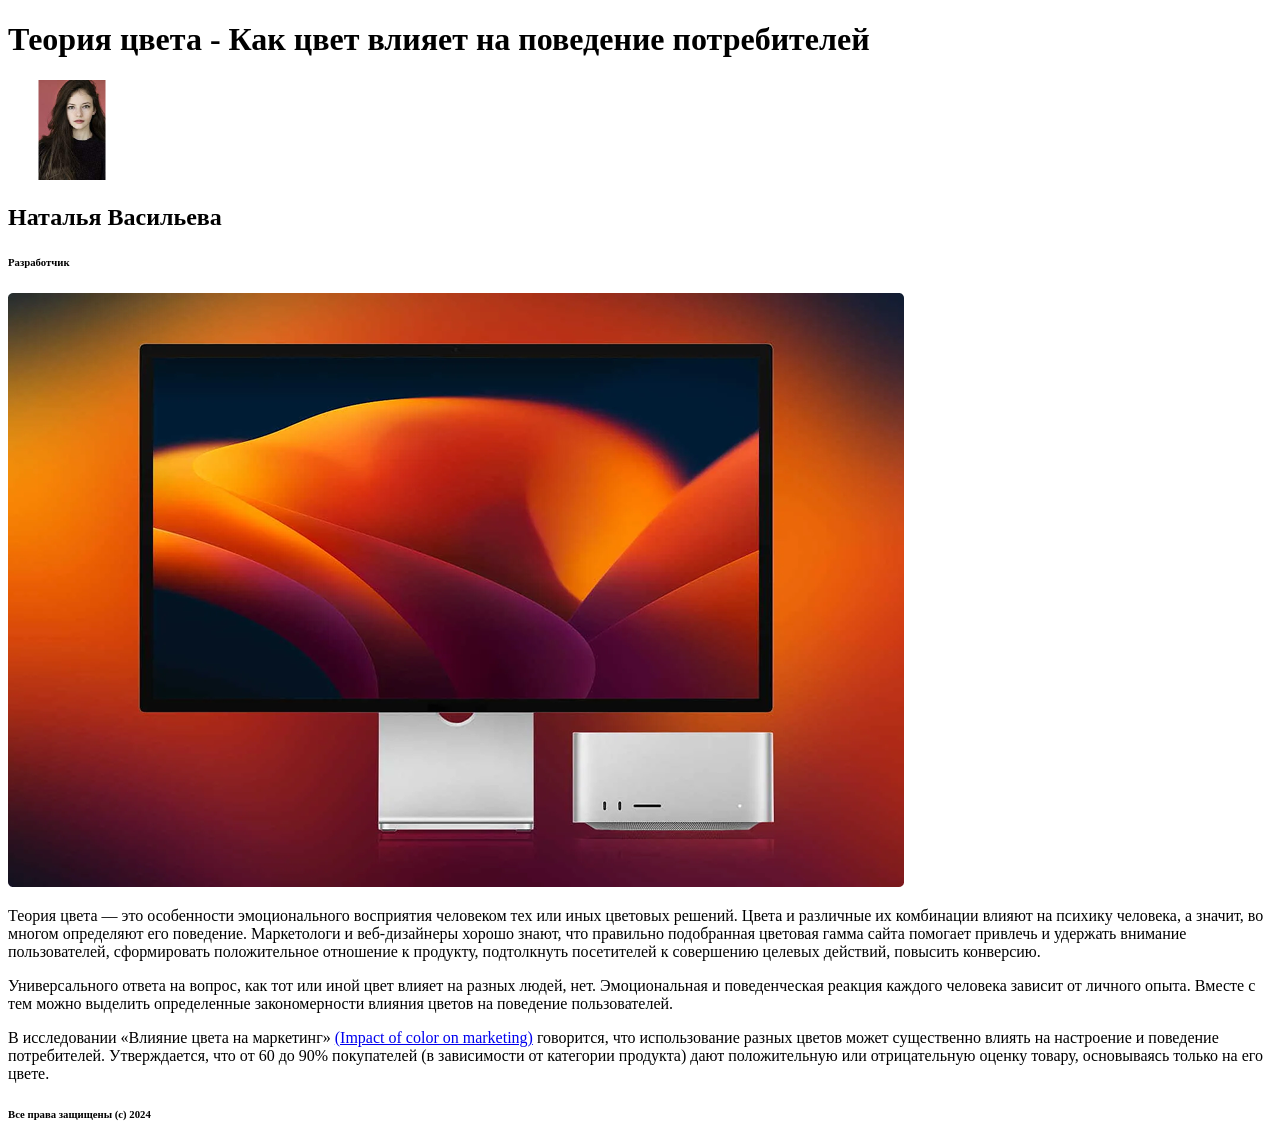
<file: index.html>
<!DOCTYPE html>
<html lang="en">
  <head>
    <meta charset="UTF-8" />
    <meta name="viewport" content="width=device-width, initial-scale=1.0" />
    <title>Document</title>
  </head>
  <body>
    <h1>Теория цвета - Как цвет влияет на поведение потребителей</h1>
    <img src="./images/download.png" alt="" />
    <h2>Наталья Васильева</h2>
    <h6>Разработчик</h6>
    <img src="./images/Rectangle 181.png" alt="" />
    <p>
      Теория цвета — это особенности эмоционального восприятия человеком тех или
      иных цветовых решений. Цвета и различные их комбинации влияют на психику
      человека, а значит, во многом определяют его поведение. Маркетологи и
      веб-дизайнеры хорошо знают, что правильно подобранная цветовая гамма сайта
      помогает привлечь и удержать внимание пользователей, сформировать
      положительное отношение к продукту, подтолкнуть посетителей к совершению
      целевых действий, повысить конверсию.
    </p>
    <p>
      Универсального ответа на вопрос, как тот или иной цвет влияет на разных
      людей, нет. Эмоциональная и поведенческая реакция каждого человека зависит
      от личного опыта. Вместе с тем можно выделить определенные закономерности
      влияния цветов на поведение пользователей.
    </p>
    <p>
      В исследовании «Влияние цвета на маркетинг»
      <a
        href="https://www.researchgate.net/publication/235320162_Impact_of_color_on_marketing"
        target="_blank"
        >(Impact of color on marketing)</a
      >
      говорится, что использование разных цветов может существенно влиять на
      настроение и поведение потребителей. Утверждается, что от 60 до 90%
      покупателей (в зависимости от категории продукта) дают положительную или
      отрицательную оценку товару, основываясь только на его цвете.
    </p>
    <h6>Все права защищены (c) 2024</h6>
  </body>
</html>
</file>
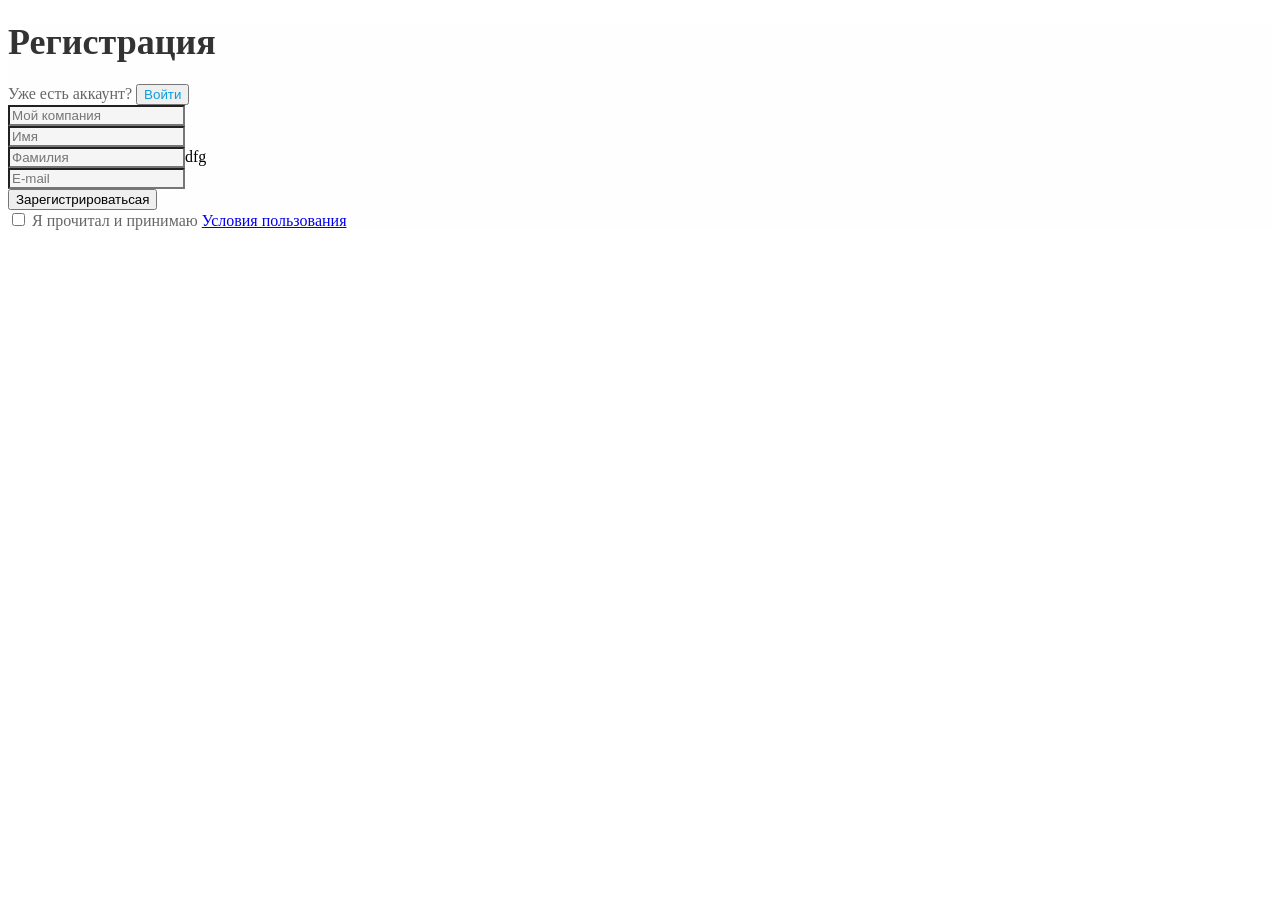
<file: 2-form/index.html>
<!DOCTYPE html>
<html lang="en">
  <head>
    <meta charset="UTF-8" />
    <meta name="viewport" content="width=device-width, initial-scale=1.0" />
    <title>2-form</title>
    <link rel="stylesheet" href="style2.css" />
  </head>
  <body>
    <main>
      <h1>Регистрация</h1>
      <form action="#">
        <div class="enter">
          <label for="button">Уже есть аккаунт?</label>
          <button>Войти</button>
        </div>
      </form>
      <form action="#">
        <div class="username">
          <label for="username"></label>
          <input
            type="text"
            id="username"
            name="username"
            placeholder="Мой компания"
          />
        </div>
        <div class="input-group">
          <label for="name"></label>
          <input type="text" id="name" name="name" placeholder="Имя" />
        </div>
        <div class="input-group">
          <label for="surname"></label>
          <input
            type="text"
            id="surname"
            name="surname"
            placeholder="Фамилия"
          />dfg
        </div>
        <div class="input-group">
          <label for="email"></label>
          <input type="email" id="email" name="email" placeholder="E-mail" />
        </div>
        <div class="button-type">
          <label for=""></label>
          <button>Зарегистрироватьсая</button>
        </div>
      </form>
      <div class="checkbox">
        <input type="checkbox" id="agree" name="agree" />
        <label for="agree"
          >Я прочитал и принимаю
          <a href="#" target="_blank">Условия пользования</a></label
        >
      </div>
    </main>
  </body>
</html>
</file>
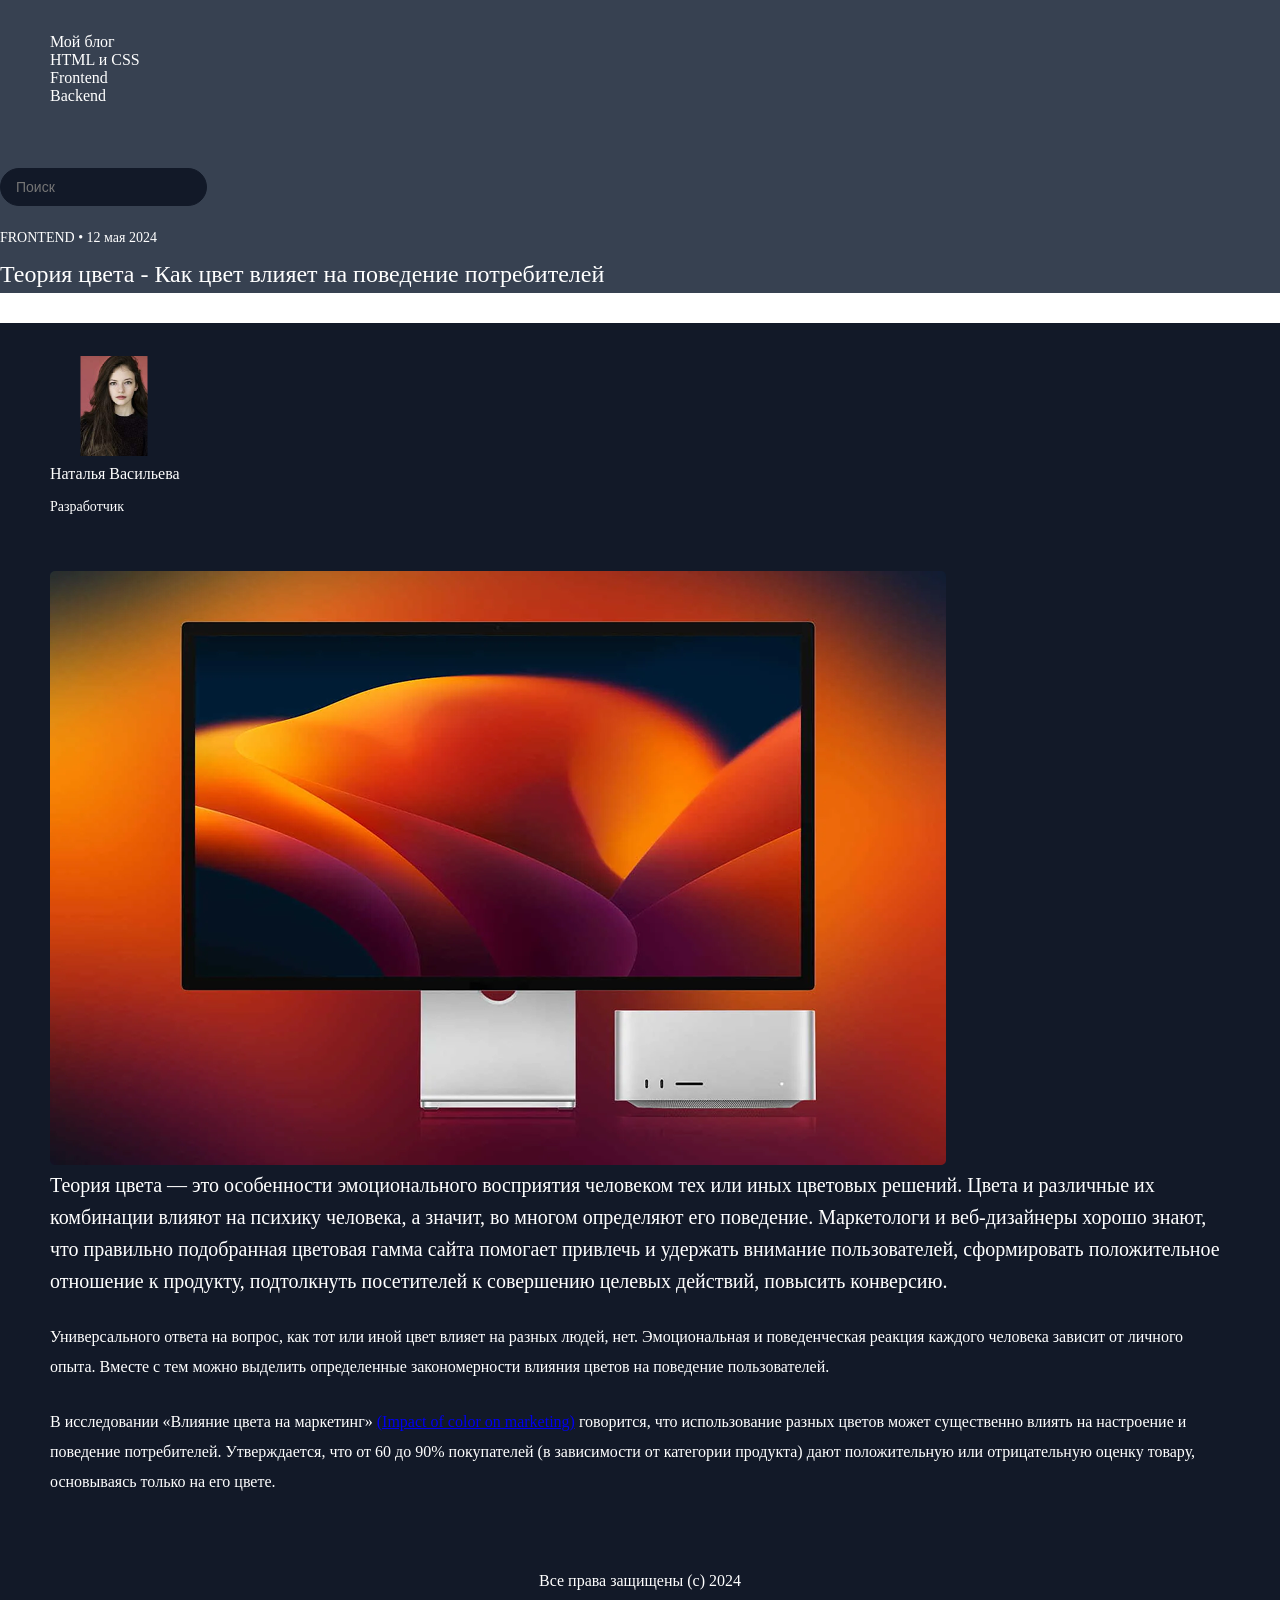
<file: css-selectors/index.html>
<!DOCTYPE html>
<html lang="en">
  <head>
    <meta charset="UTF-8" />
    <meta name="viewport" content="width=device-width, initial-scale=1.0" />
    <title>Blog</title>
    <link rel="stylesheet" href="styles/style.css" />
  </head>
  <body>
    <header>
      <nav>
        <ul>
          <li><a href="#">Мой блог</a></li>
          <li><a href="#">HTML и CSS</a></li>
          <li><a href="#">Frontend</a></li>
          <li><a href="#">Backend</a></li>
        </ul>
      </nav>
      <form action="/submit" method="POST" class="searchForm">
        <label for="search"></label>
        <input type="text" name="search" id="search" placeholder="Поиск" />
      </form>
      <h6>FRONTEND &bull; 12 мая 2024</h6>
      <h1>Теория цвета - Как цвет влияет на поведение потребителей</h1>
    </header>
    <main>
      <section class="textSection">
        <img src="./images/download.png" alt="фотография Натальи Васильевой" />
        <h2>Наталья Васильева</h2>
        <h6 class="speciality">Разработчик</h6>
      </section>
      <section class="textSection">
        <img
          src="./images/Rectangle 181.png"
          alt="Изабражение включенного моноблока"
        />
        <p class="heroText">
          Теория цвета — это особенности эмоционального восприятия человеком тех
          или иных цветовых решений. Цвета и различные их комбинации влияют на
          психику человека, а значит, во многом определяют его поведение.
          Маркетологи и веб-дизайнеры хорошо знают, что правильно подобранная
          цветовая гамма сайта помогает привлечь и удержать внимание
          пользователей, сформировать положительное отношение к продукту,
          подтолкнуть посетителей к совершению целевых действий, повысить
          конверсию.
        </p>
        <div>
          <p class="sectionText">
            Универсального ответа на вопрос, как тот или иной цвет влияет на
            разных людей, нет. Эмоциональная и поведенческая реакция каждого
            человека зависит от личного опыта. Вместе с тем можно выделить
            определенные закономерности влияния цветов на поведение
            пользователей.
          </p>
          <p class="sectionText">
            В исследовании «Влияние цвета на маркетинг»
            <a
              href="https://www.researchgate.net/publication/235320162_Impact_of_color_on_marketing"
              target="_blank"
              >(Impact of color on marketing)</a
            >
            говорится, что использование разных цветов может существенно влиять
            на настроение и поведение потребителей. Утверждается, что от 60 до
            90% покупателей (в зависимости от категории продукта) дают
            положительную или отрицательную оценку товару, основываясь только на
            его цвете.
          </p>
        </div>
      </section>
      <h6 class="rights">Все права защищены (c) 2024</h6>
    </main>
  </body>
</html>
</file>
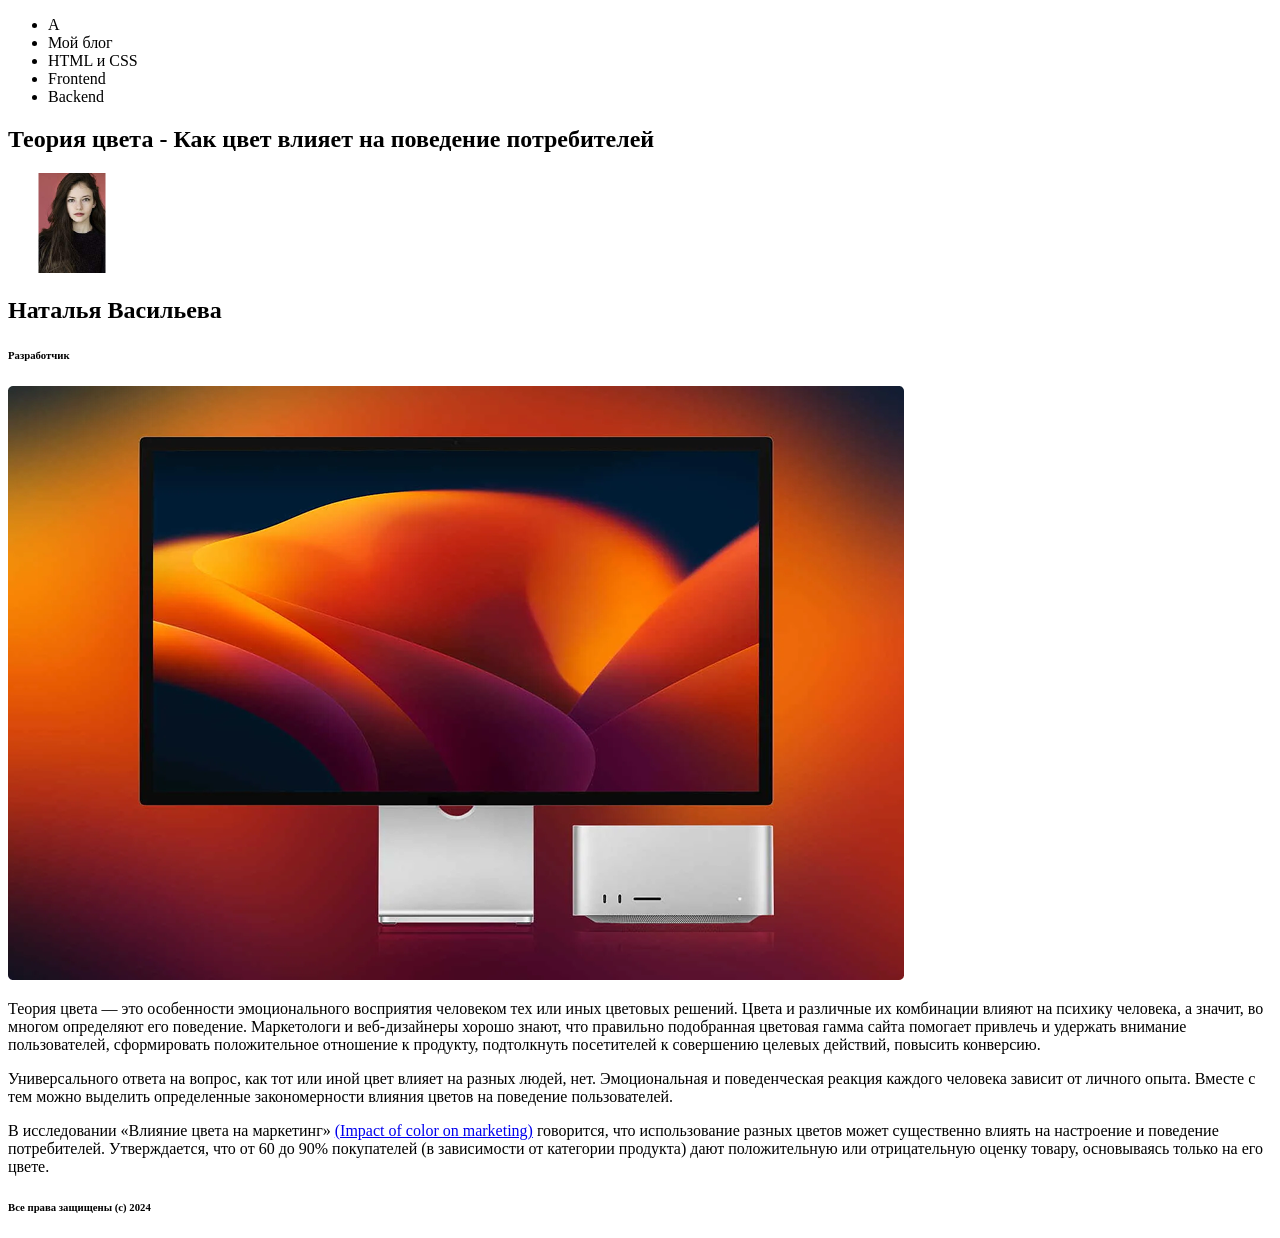
<file: newindex.html>
<!DOCTYPE html>
<html lang="en">
  <head>
    <meta charset="UTF-8" />
    <meta name="viewport" content="width=device-width, initial-scale=1.0" />
    <title>Document</title>
  </head>
  <body>
    <header>
      <nav>
        <ul>
          <li><a href="#"></a>А</li>
          <li><a href="#"></a>Мой блог</li>
          <li><a href="#"></a>HTML и CSS</li>
          <li><a href="#"></a>Frontend</li>
          <li><a href="#"></a>Backend</li>
        </ul>
      </nav>
    </header>
    <main>
      <section>
        <h1>Теория цвета - Как цвет влияет на поведение потребителей</h1>
      </section>
      <section>
        <img
          src="./images/download.png"
          alt="Фотография на которой изображена Наталья"
        />
        <h2>Наталья Васильева</h2>
        <h6>Разработчик</h6>
        <img src="./images/Rectangle 181.png" alt="Изображение моноблока" />
        <p>
          Теория цвета — это особенности эмоционального восприятия человеком тех
          или иных цветовых решений. Цвета и различные их комбинации влияют на
          психику человека, а значит, во многом определяют его поведение.
          Маркетологи и веб-дизайнеры хорошо знают, что правильно подобранная
          цветовая гамма сайта помогает привлечь и удержать внимание
          пользователей, сформировать положительное отношение к продукту,
          подтолкнуть посетителей к совершению целевых действий, повысить
          конверсию.
        </p>
        <p>
          Универсального ответа на вопрос, как тот или иной цвет влияет на
          разных людей, нет. Эмоциональная и поведенческая реакция каждого
          человека зависит от личного опыта. Вместе с тем можно выделить
          определенные закономерности влияния цветов на поведение пользователей.
        </p>
        <p>
          В исследовании «Влияние цвета на маркетинг»
          <a
            href="https://www.researchgate.net/publication/235320162_Impact_of_color_on_marketing"
            target="_blank"
            >(Impact of color on marketing)</a
          >
          говорится, что использование разных цветов может существенно влиять на
          настроение и поведение потребителей. Утверждается, что от 60 до 90%
          покупателей (в зависимости от категории продукта) дают положительную
          или отрицательную оценку товару, основываясь только на его цвете.
        </p>
      </section>
    </main>
    <footer>
      <div>
        <h6>Все права защищены (c) 2024</h6>
      </div>
    </footer>
  </body>
</html>
</file>
<file: 2-form/style2.css>
main {
	background-color: #FFFEFE;
}
h1 {
	color: #333333;
	font-family: Open Sans, Seattle Sans;
	font-size: 36px;
	font-weight: 700;
	line-height: 100%;
}
.enter {
	color: #666666;
		
}
.enter button {
	color: #089FE0;
}
.username input {
	color: #333333;
	background: #F5F5F5;
}
.input-group input {
    color: #999999;
	background: #F5F5F5;
}
.button-type {
	color: #FFFFFF;
}
.button-type input {
	background: #089FE0;
}
.checkbox {
	color: #666666;
	background: #FFFEFE;
}
</file>
<file: css-selectors/styles/style.css>
* {
	margin: 0;
	padding: 0;
	box-sizing: border-box;
}


header {
	background-color: #374151;
}

main {
	background-color: #121928;
	padding-bottom: 40px;
	padding: 33px 50px;
}


header a {
	color: #FFFFFF;
	font-size: 16px;
	font-weight: 400;
	text-decoration: none;
}

nav ul {
	list-style: none;
	padding: 33px 50px;
	margin-bottom: 30px;
}
header h6 {
	color: #FFFFFF;
	font-weight: 400;
	font-size: 14px;
	line-height: 100%;
	margin-bottom: 10px;
}
h1 {
	color: #FFFFFF;
	font-weight: 400;
	font-size: 24px;
	line-height: 38px;
	margin-bottom: 30px;
}

h2 {
	color: #FFFFFF;
	font-weight: 400;
	font-size: 16px;
	line-height: 28px;	
	margin-bottom: 5px;
}

.searchForm {
	margin-bottom: 25px;
	border-radius: 38px;
}

.searchForm input {
	color: #FFFFFF;
	background-color: #121928;
	padding: 10px 15px;
	border: 1px solid #121928;
	border-radius: 25px;
	font-size: 14px;
}

.searchForm input:focus {
	border-color: #0c121f;
}

.speciality {
	color: #FFFFFF;
	font-weight: 400;
	font-size: 14px;
	line-height: 28px;
}
.heroText {
    color: #FFFFFF;
    font-weight: 400;
    font-size: 20px;
    line-height: 32px;
	margin-bottom: 25px
}
.sectionText {
	color: #FFFFFF;
	font-weight: 400;
	font-size: 16px;
	line-height: 30px;
	margin-bottom: 25px;
}

.sectionText a:hover {
	text-decoration: underline;
}

.rights {
	color: #FFFFFF;
	font-weight: 400;
	font-size: 16px;
	line-height: 28px;
	text-align: center;
	padding-top: 20px;
}

.textSection {
	margin-bottom: 50px;
}
</file>
